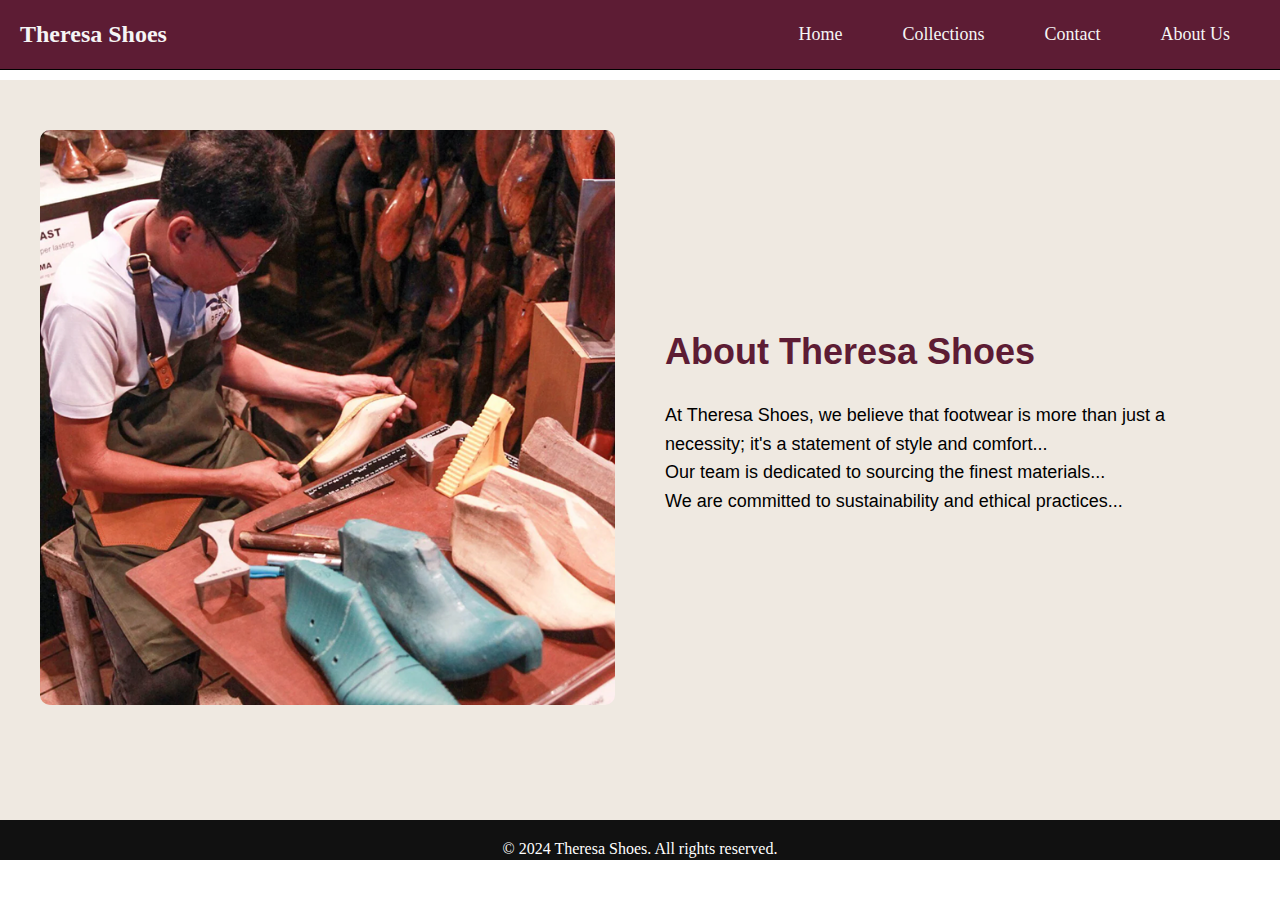
<file: about-us.html>
<!DOCTYPE html>
<html lang="en">
<head>
    <meta charset="UTF-8">
    <meta name="viewport" content="width=device-width, initial-scale=1.0">
    <title>About Us</title>
    <link rel="preconnect" href="https://fonts.googleapis.com">
    <link rel="preconnect" href="https://fonts.gstatic.com" crossorigin>
    <link href="https://fonts.googleapis.com/css2?family=Lato:wght@300;400;700&family=Playfair+Display:ital,wght@0,400;0,700;1,400&display=swap" rel="stylesheet">
    <link rel="stylesheet" href="assets/css/styles.css">
    <link rel="stylesheet" href="assets/css/about-us.css">
</head>
<body>    
    <header id="header">
        <nav id="nav-bar">
        <h2>Theresa Shoes</h2>
            <ul>
                <li><a href="index.html">Home</a></li>
                <li><a href="collections.html">Collections</a></li>
                <li><a href="contact.html">Contact</a></li>
                <li><a href="about-us.html">About Us</a></li>
            </ul>
        </nav>
    </header>

    <main class="about-container">
        <section class="about-section">
            <div class="about-content">
                <div class="about-image">
                    <img src="assets/images/AU.png" alt="Theresa Shoes Collection">
                </div>
                <div class="about-text">
                    <h1>About Theresa Shoes</h1>
                    <p>At Theresa Shoes, we believe that footwear is more than just a necessity; it's a statement of style and comfort...</p>
                    <p>Our team is dedicated to sourcing the finest materials...</p>
                    <p>We are committed to sustainability and ethical practices...</p>
                </div>          
            </div>
        </section>
    </main>

    <footer id="footer">
        <p>&copy; 2024 Theresa Shoes. All rights reserved.</p>
    </footer>

</body>
</html>
</file>
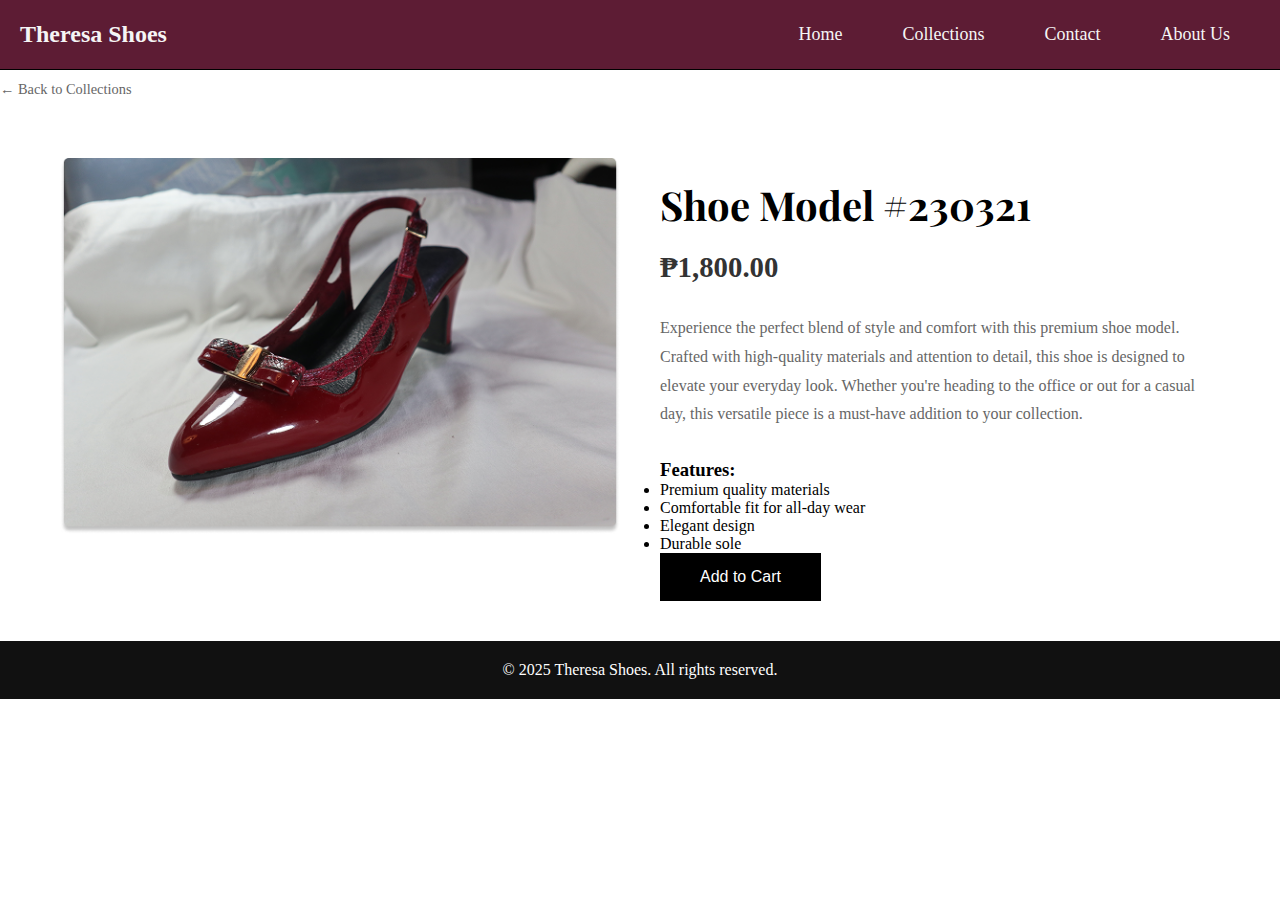
<file: collections/details/shoes1.html>
<!DOCTYPE html>
<html lang="en">
<head>
    <meta charset="UTF-8">
    <meta name="viewport" content="width=device-width, initial-scale=1.0">
    <title>Shoe Model #230321 - Details</title>
    <link rel="stylesheet" href="../../assets/css/styles.css">
    <link rel="stylesheet" href="../../assets/css/collections.css">
    <link href="https://fonts.googleapis.com/css2?family=Playfair+Display:wght@400;700&family=Lato:wght@300;400;700&display=swap" rel="stylesheet">
    <style>
        .detail-container {
            max-width: 1200px;
            margin: 0 auto;
            padding: 40px 20px;
            display: grid;
            grid-template-columns: 1fr 1fr;
            gap: 40px;
            align-items: start;
        }
        .detail-image {
            width: 100%;
            height: auto;
        }
        .detail-image img {
            width: 100%;
            height: auto;
            object-fit: cover;
        }
        .detail-content h1 {
            font-size: 2.5em;
            margin: 20px 0;
            font-family: 'Playfair Display', serif;
        }
        .detail-content .price {
            font-size: 1.8em;
            color: #333;
            font-weight: bold;
            margin: 20px 0;
        }
        .detail-content .description {
            line-height: 1.8;
            color: #666;
            margin: 30px 0;
        }
        .detail-content .btn {
            background-color: #000;
            color: #fff;
            padding: 15px 40px;
            border: none;
            font-size: 1em;
            cursor: pointer;
            transition: background-color 0.3s;
        }
        .detail-content .btn:hover {
            background-color: #333;
        }
        .back-link {
            display: inline-block;
            margin-bottom: 20px;
            color: #666;
            text-decoration: none;
            font-size: 0.9em;
        }
        .back-link:hover {
            color: #000;
        }
        @media (max-width: 768px) {
            .detail-container {
                grid-template-columns: 1fr;
            }
        }
    </style>
</head>

<body>    
    <header id="header">
        <nav id="nav-bar">
            <h2>Theresa Shoes</h2>
            <ul>
                <li><a href="../../index.html">Home</a></li>
                <li><a href="../../collections.html">Collections</a></li>
                <li><a href="../../contact.html">Contact</a></li>
                <li><a href="../../about-us.html">About Us</a></li>
            </ul>
        </nav>
    </header>

    <div class="page-scroll-wrapper">
        <main>
            <a href="../../collections.html" class="back-link">← Back to Collections</a>
            
            <div class="detail-container">
                <div class="detail-image">
                    <img src="../../assets/images/SHOES/shoe1.png" alt="Shoe Model #230321">
                </div>
                <div class="detail-content">
                    <h1>Shoe Model #230321</h1>
                    <p class="price">₱1,800.00</p>
                    <p class="description">
                        Experience the perfect blend of style and comfort with this premium shoe model. 
                        Crafted with high-quality materials and attention to detail, this shoe is designed 
                        to elevate your everyday look. Whether you're heading to the office or out for a 
                        casual day, this versatile piece is a must-have addition to your collection.
                    </p>
                    <h3>Features:</h3>
                    <ul>
                        <li>Premium quality materials</li>
                        <li>Comfortable fit for all-day wear</li>
                        <li>Elegant design</li>
                        <li>Durable sole</li>
                    </ul>
                    <button class="btn">Add to Cart</button>
                </div>
            </div>
        </main>

        <footer id="footer">
            <p>&copy; 2025 Theresa Shoes. All rights reserved.</p>
        </footer> 
    </div>
</body>
</html>
</file>
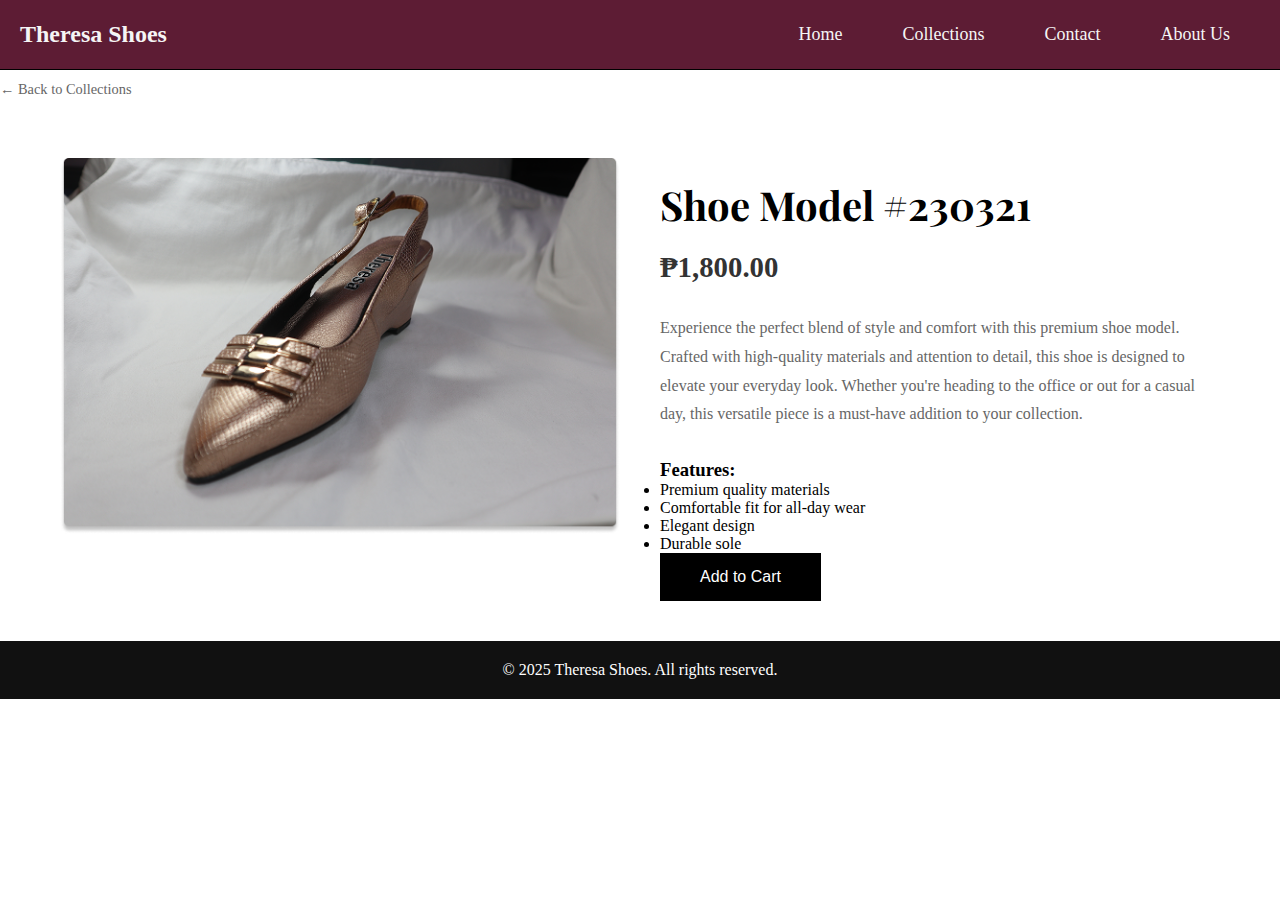
<file: collections/details/shoes6.html>
<!DOCTYPE html>
<html lang="en">
<head>
    <meta charset="UTF-8">
    <meta name="viewport" content="width=device-width, initial-scale=1.0">
    <title>Shoe Model #230321 - Details</title>
    <link rel="stylesheet" href="../../assets/css/styles.css">
    <link rel="stylesheet" href="../../assets/css/collections.css">
    <link href="https://fonts.googleapis.com/css2?family=Playfair+Display:wght@400;700&family=Lato:wght@300;400;700&display=swap" rel="stylesheet">
    <style>
        .detail-container {
            max-width: 1200px;
            margin: 0 auto;
            padding: 40px 20px;
            display: grid;
            grid-template-columns: 1fr 1fr;
            gap: 40px;
            align-items: start;
        }
        .detail-image {
            width: 100%;
            height: auto;
        }
        .detail-image img {
            width: 100%;
            height: auto;
            object-fit: cover;
        }
        .detail-content h1 {
            font-size: 2.5em;
            margin: 20px 0;
            font-family: 'Playfair Display', serif;
        }
        .detail-content .price {
            font-size: 1.8em;
            color: #333;
            font-weight: bold;
            margin: 20px 0;
        }
        .detail-content .description {
            line-height: 1.8;
            color: #666;
            margin: 30px 0;
        }
        .detail-content .btn {
            background-color: #000;
            color: #fff;
            padding: 15px 40px;
            border: none;
            font-size: 1em;
            cursor: pointer;
            transition: background-color 0.3s;
        }
        .detail-content .btn:hover {
            background-color: #333;
        }
        .back-link {
            display: inline-block;
            margin-bottom: 20px;
            color: #666;
            text-decoration: none;
            font-size: 0.9em;
        }
        .back-link:hover {
            color: #000;
        }
        @media (max-width: 768px) {
            .detail-container {
                grid-template-columns: 1fr;
            }
        }
    </style>
</head>

<body>    
    <header id="header">
        <nav id="nav-bar">
            <h2>Theresa Shoes</h2>
            <ul>
                <li><a href="../../index.html">Home</a></li>
                <li><a href="../../collections.html">Collections</a></li>
                <li><a href="../../contact.html">Contact</a></li>
                <li><a href="../../about-us.html">About Us</a></li>
            </ul>
        </nav>
    </header>

    <div class="page-scroll-wrapper">
        <main>
            <a href="../../collections.html" class="back-link">← Back to Collections</a>
            
            <div class="detail-container">
                <div class="detail-image">
                    <img src="../../assets/images/SHOES/shoe6.png" alt="Shoe Model #230321">
                </div>
                <div class="detail-content">
                    <h1>Shoe Model #230321</h1>
                    <p class="price">₱1,800.00</p>
                    <p class="description">
                        Experience the perfect blend of style and comfort with this premium shoe model. 
                        Crafted with high-quality materials and attention to detail, this shoe is designed 
                        to elevate your everyday look. Whether you're heading to the office or out for a 
                        casual day, this versatile piece is a must-have addition to your collection.
                    </p>
                    <h3>Features:</h3>
                    <ul>
                        <li>Premium quality materials</li>
                        <li>Comfortable fit for all-day wear</li>
                        <li>Elegant design</li>
                        <li>Durable sole</li>
                    </ul>
                    <button class="btn">Add to Cart</button>
                </div>
            </div>
        </main>

        <footer id="footer">
            <p>&copy; 2025 Theresa Shoes. All rights reserved.</p>
        </footer> 
    </div>
</body>
</html>
</file>
<file: assets/css/styles.css>
* {
  margin: 0;
  padding: 0;
  box-sizing: border-box;
}

html, body {
  height: 100%;
  overflow: hidden; /* prevent default page scrolling */
}

/* Main navigation bar */
#nav-bar {
    position: fixed;
    display: flex;
    align-items: center;
    justify-content: space-between;
    height: 70px; 
    top: 0;
    width: 100%;
    background-color: #5D1C34;
    border-bottom: 1px solid #000;
    padding: 0 20px;
    z-index: 1000;
}
#nav-bar h2 {
     color: whitesmoke;
}

/* Logo */
#nav-bar img {
    width: 100px;
    height: 50px;
    object-fit: cover;
}

/* Navigation list container */
#nav-bar ul {
    list-style-type: none;
    margin: 0;
    padding: 0;
    display: flex;              /* replaces float-based layout */
}

/* Navigation items */
#nav-bar li {
    margin: 0;
}

/* Navigation links */
#nav-bar li a {
    display: block;
    padding: 14px 30px;
    color: whitesmoke;
    text-decoration: none;
    font-size: 18px;
    text-align: center;
}

/* Hover state */
#nav-bar li a:hover {
    background-color: #ddd;
    color: #000;
}

/* Active/current link */
#nav-bar li a.active {
    background-color: #04AA6D;
    color: #fff;
}


.snap-container {
  height: calc(100vh - 70px);
  margin-top: 70px;
  overflow-y: scroll;

  scroll-snap-type: y mandatory;
  scroll-behavior: smooth;
}

.snap-section {
  height: 100%;
  scroll-snap-align: start;
  scroll-snap-stop: always;
}

/* Hero / Carousel Section */
.carousel {
    position: relative;
    width: 100%;
    height: 100%;
    overflow: hidden;
}

.carousel-track {
    width: 100%;
    height: 100%;
    position: relative;
}

.carousel-slide {
    position: absolute;
    inset: 0;
    opacity: 0;
    transition: opacity 0.8s ease-in-out;
}

.carousel-slide.active {
    opacity: 1;
    z-index: 1;
}

.carousel-slide img {
    width: 100%;
    height: 100%;
    object-fit: cover;
    display: block;
}

/* Overlay content */
.carousel-content {
    position: absolute;
    inset: 0;
    display: flex;
    flex-direction: column;
    justify-content: center;
    align-items: center;
    text-align: center;
    color: #fff;
    background: rgba(0, 0, 0, 0.35);
    padding: 2rem;
}

.carousel-content h1 {
    font-size: 3rem;
    margin-bottom: 1rem;
}

.carousel-content p {
    font-size: 1.2rem;
    margin-bottom: 1.5rem;
    max-width: 600px;
}

.carousel-btn {
    padding: 0.75rem 2rem;
    border: 2px solid #fff;
    color: #fff;
    text-decoration: none;
    font-weight: 600;
    transition: background 0.3s, color 0.3s;
}

.carousel-btn:hover {
    background: #fff;
    color: #000;
}

/* Navigation buttons */
.carousel-nav {
    position: absolute;
    top: 50%;
    transform: translateY(-50%);
    background: rgba(0,0,0,0.5);
    border: none;
    color: #fff;
    font-size: 2rem;
    padding: 0.5rem 1rem;
    cursor: pointer;
    z-index: 2;
}

.carousel-nav.prev { left: 20px; }
.carousel-nav.next { right: 20px; }

/* Dot indicators */
.carousel-dots {
    position: absolute;
    bottom: 25px;
    left: 50%;
    transform: translateX(-50%);
    display: flex;
    gap: 10px;
    z-index: 2;
}

.carousel-dots button {
    width: 12px;
    height: 12px;
    border-radius: 50%;
    border: none;
    background: rgba(255,255,255,0.5);
    cursor: pointer;
}

.carousel-dots button.active {
    background: #fff;
}

/* Grid Section */
.grid-section {
  display: grid;
  grid-template-columns: 1fr 1fr;
  grid-auto-rows: minmax(0, 1fr);
  height: 100%;            /* exactly one snap viewport */
  gap: 15px;               /* space between cells */
  padding: 15px;           /* outer padding so images don't touch edges */
  box-sizing: border-box;
}

/* Grid items */
.grid-section > div {
  display: flex;
  align-items: center;
  justify-content: center;
  box-sizing: border-box;
}

/* Photo container fills cell */
.grid-photo {
  width: 100%;
  height: 100%;
  display: flex;
  align-items: center;
  justify-content: center;
}

/* Fixed aspect ratio box for images */
.image-box {
  width: 100%;
  height: 100%;
  max-width: 100%;
  max-height: 100%;
  aspect-ratio: 4/3;             /* keeps all images uniform */
  padding: 8px;                   /* ensures images don't touch each other */
  box-sizing: border-box;
  display: flex;
  align-items: center;
  justify-content: center;
  background: #f9f9f9;            /* optional background for visual padding */
}

/* Images scale to fill the box as much as possible while fully visible */
.image-box img {
  width: 100%;
  height: 100%;
  object-fit: contain;            /* full image visible, no cropping */
  display: block;
  border-radius: 4px;             /* optional for aesthetics */
}

/* Text block */
.grid-text {
  flex-direction: column;
  align-items: flex-start;
  justify-content: center;
}

/* Button */
.grid-text button {
  margin-top: 20px;
  padding: 12px 24px;
  background: #000;
  color: #fff;
  border: none;
  cursor: pointer;
}

/* Styles Section */
.styles-section {
  display: flex;
  flex-direction: column;
  justify-content: center;
  padding: 80px 40px;
  text-align: center;
}

.styles-carousel {
display: flex;
justify-content: center;
gap: 20px;
margin: 30px 0;
}

.styles-carousel img {
width: 250px;
height: 180px;
object-fit: cover;
}

.styles-section button {
padding: 14px 32px;
background: #000;
color: #fff;
border: none;
cursor: pointer;
}

/* Contact Section */
.contact-section {
  display: flex;
  flex-direction: column;
  justify-content: center;
  align-items: center;
}

.contact-section button {
margin-top: 20px;
padding: 14px 32px;
background: #000;
color: #fff;
border: none;
cursor: pointer;
}

/* Footer */
footer {
background: #111;
color: #fff;
text-align: center;
padding: 20px;
}

@media (max-width: 768px) {
  .one {
    flex-direction: column;
    align-items: center;
    text-align: center;
  }

  .one .content {
    max-width: 100%;
  }
}

@media (max-width: 768px) {
  .container {
    flex-direction: column; /* Stack sections vertically on smaller screens */
    align-items: center;
  }

  .container > .section {
    max-width: 100%; /* Ensure sections fit the container width */
    margin-bottom: 20px; /* Space between stacked sections */
  }
}

li:last-child {
  margin-right: 0; 
  }
</file>
<file: assets/css/about-us.css>
/* --- Container Layout --- */
.about-container {
    display: flex;
    flex-direction: column;
    padding-top: 80px; /* space for fixed nav */
    min-height: calc(100vh - 80px); /* fill remaining viewport under nav */
}

/* --- Scrollable Content --- */
.about-section {
    flex: 1; /* take remaining space */
    overflow-y: auto; /* allow scroll if content is tall */
    padding: 50px 20px;
    background-color: #EFE9E1;
}

/* --- Content Flex --- */
.about-content {
    display: flex;
    align-items: center;
    gap: 50px;
    max-width: 1200px;
    margin: 0 auto;
}

.about-text {
    flex: 1;
    font-family: Arial, sans-serif;
    font-size: 18px;
    line-height: 1.6;
}

.about-text h1 {
    font-size: 36px;
    margin-bottom: 20px;
    color: #5D1C34;
}

.about-image {
    flex: 1;
}

.about-image img {
    width: 100%;
    height: auto;
    border-radius: 10px;
    object-fit: cover;
}

/* --- Footer Sticky at Bottom --- */
.about-container + #footer {
    position: sticky;
    bottom: 0;
    width: 100%;
    background-color: #111;
    color: #fff;
    text-align: center;
    padding: 20px;
    flex-shrink: 0;
}

#footer {
    height: 10px;
}

/* --- Responsive --- */
@media (max-width: 768px) {
    .about-content {
        flex-direction: column;
        text-align: center;
    }

    .about-image img {
        max-width: 80%;
        margin: 20px auto 0;
    }

    .about-text {
        font-size: 16px;
    }

    .about-text h1 {
        font-size: 28px;
    }

    .about-container + #footer {
        padding: 15px;
        font-size: 14px;
    }
}
</file>
<file: assets/css/collections.css>
/* --- Page Layout & Scrolling --- */
/* Since global CSS has 'body { overflow: hidden }', 
   we need a wrapper to allow this specific page to scroll 
*/
.page-scroll-wrapper {
    height: 100vh;
    overflow-y: auto; /* Enables vertical scrolling */
    padding-top: 80px; /* Push content down below fixed nav-bar */
    background-color: var(--bg-beige);
}

/* --- Banner Section (WOMEN) --- */
.women-banner {
    background-color: #0f0f0f; /* Pitch black */
    color: #fff;
    width: 100%;
    padding: 35px 0;
    text-align: center;
}

.women-banner h1 {
    font-family: var(--font-serif);
    font-size: 3.5rem;
    font-weight: 400;
    letter-spacing: 2px;
    margin: 0;
}

/* --- Toolbar (Filter & Breadcrumbs) --- */
.toolbar-container {
    max-width: 1200px;
    margin: 0 auto;
    padding: 25px 20px;
    display: flex;
    align-items: center;
    gap: 20px;
}

.filter-icon svg {
    width: 20px; 
    height: 20px;
    cursor: pointer;
}

.breadcrumbs {
    font-family: var(--font-sans);
    font-size: 0.85rem;
    color: #555;
    text-transform: uppercase;
    letter-spacing: 0.5px;
}

/* --- Product Grid --- */
.products-grid {
    max-width: 1200px;
    margin: 0 auto;
    padding: 0 20px 80px 20px; /* Bottom padding for breathing room */
    display: grid;
    /* 3 Columns that auto-fit */
    grid-template-columns: repeat(3, 1fr); 
    gap: 111px;
}

/* --- Product Card --- */
.product-card {
    display: flex;
    flex-direction: column;
}

.img-container {
    width: 100%;
    /* Create a consistent aspect ratio box */
    aspect-ratio: 4 / 3; 
    overflow: hidden;
    border-radius: 4px;
    margin-bottom: 10px;
    background-color: #fff; /* White bg for the transparent shoe images */
}

.img-container img {
    width: 100%;
    height: 100%;
    object-fit: cover; /* Ensures image fills the box neatly */
    transition: transform 0.3s ease;
}

.img-container img:hover {
    transform: scale(1.05); /* Zoom effect on hover */
}

.card-details h3 {
    font-family: var(--font-sans);
    font-size: 0.9rem;
    font-weight: 700; /* Bold titles */
    color: #000;
    margin-bottom: 4px;
}

.card-details p {
    font-family: var(--font-sans);
    font-size: 0.9rem;
    color: #444;
    font-weight: 300;
}

/* --- Responsive Adjustments --- */

/* Tablet: 2 Columns */
@media (max-width: 900px) {
    .products-grid {
        grid-template-columns: repeat(2, 1fr);
    }
}

/* Mobile: 1 Column */
@media (max-width: 600px) {
    .products-grid {
        grid-template-columns: 1fr;
    }
    
    .women-banner h1 {
        font-size: 2.5rem;
    }
}
</file>
